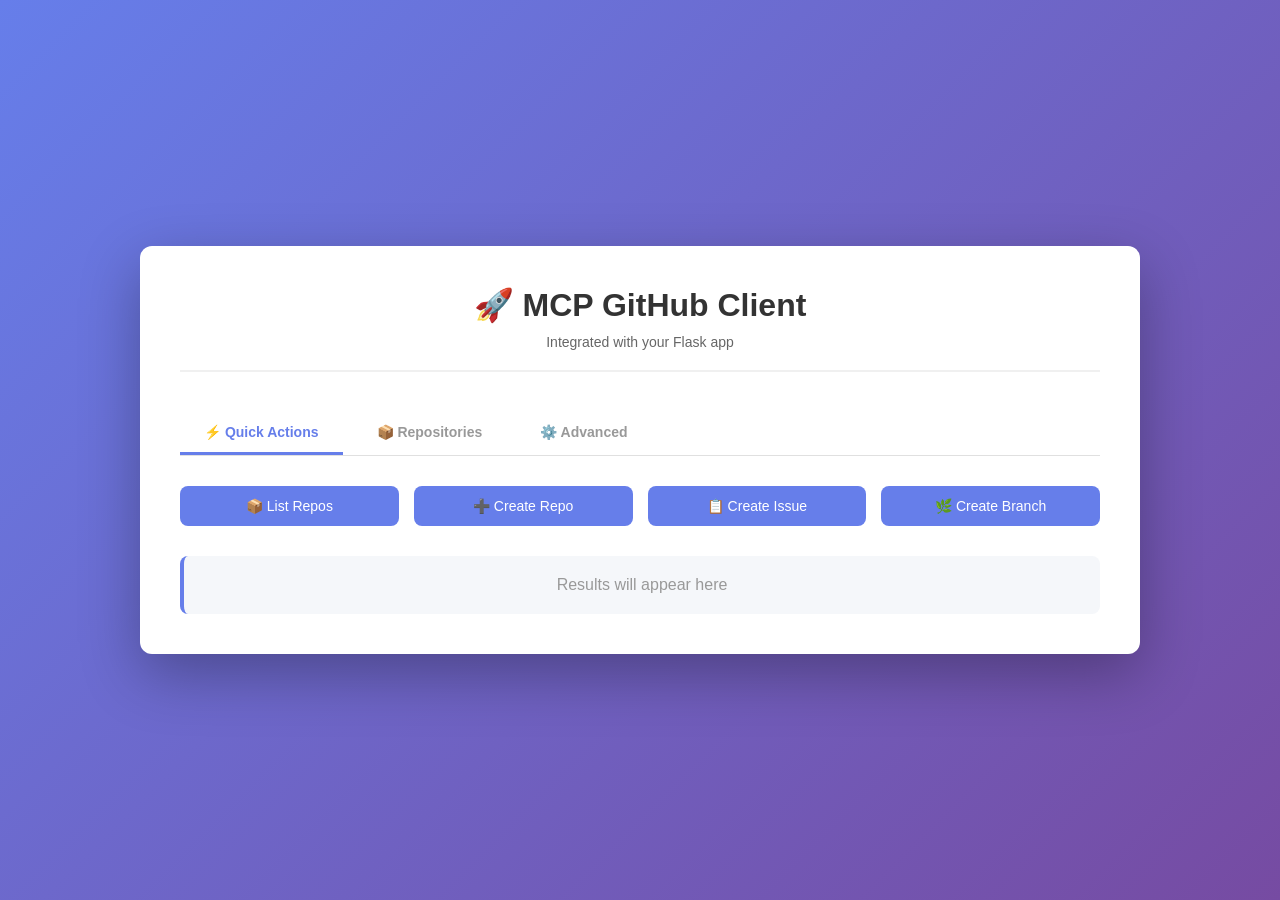
<file: t_n/Transcripts_final/Transcripts/templates/mcp_client.html>
<!DOCTYPE html>
<html>
<head>
    <title>MCP GitHub Client - Integrated</title>
    <style>
        * { margin: 0; padding: 0; box-sizing: border-box; }
        body {
            font-family: -apple-system, BlinkMacSystemFont, 'Segoe UI', Roboto, Oxygen, Ubuntu, Cantarell, sans-serif;
            background: linear-gradient(135deg, #667eea 0%, #764ba2 100%);
            min-height: 100vh;
            display: flex;
            align-items: center;
            justify-content: center;
            padding: 20px;
        }
        
        .container {
            background: white;
            border-radius: 12px;
            box-shadow: 0 20px 60px rgba(0,0,0,0.3);
            max-width: 1000px;
            width: 100%;
            padding: 40px;
        }
        
        .header {
            text-align: center;
            margin-bottom: 40px;
            border-bottom: 2px solid #f0f0f0;
            padding-bottom: 20px;
        }
        
        h1 {
            color: #333;
            font-size: 32px;
            margin-bottom: 10px;
        }
        
        .subtitle {
            color: #666;
            font-size: 14px;
        }
        
        .tabs {
            display: flex;
            gap: 10px;
            margin-bottom: 30px;
            border-bottom: 1px solid #e0e0e0;
        }
        
        .tab-btn {
            background: none;
            border: none;
            padding: 12px 24px;
            cursor: pointer;
            font-size: 14px;
            font-weight: 600;
            color: #999;
            border-bottom: 3px solid transparent;
            transition: all 0.3s ease;
        }
        
        .tab-btn.active {
            color: #667eea;
            border-bottom-color: #667eea;
        }
        
        .tab-btn:hover {
            color: #667eea;
        }
        
        .tab-content {
            display: none;
        }
        
        .tab-content.active {
            display: block;
        }
        
        .tools-grid {
            display: grid;
            grid-template-columns: repeat(auto-fit, minmax(150px, 1fr));
            gap: 15px;
            margin-bottom: 30px;
        }
        
        .tool-btn {
            background: #667eea;
            color: white;
            border: none;
            padding: 12px 20px;
            border-radius: 8px;
            cursor: pointer;
            font-size: 14px;
            font-weight: 500;
            transition: all 0.3s ease;
        }
        
        .tool-btn:hover {
            background: #5568d3;
            transform: translateY(-2px);
            box-shadow: 0 5px 15px rgba(102, 126, 234, 0.4);
        }
        
        .form-group {
            margin-bottom: 15px;
        }
        
        label {
            display: block;
            margin-bottom: 5px;
            color: #333;
            font-weight: 500;
            font-size: 14px;
        }
        
        input, textarea {
            width: 100%;
            padding: 10px;
            border: 1px solid #ddd;
            border-radius: 6px;
            font-size: 14px;
            font-family: inherit;
        }
        
        input:focus, textarea:focus {
            outline: none;
            border-color: #667eea;
            box-shadow: 0 0 0 3px rgba(102, 126, 234, 0.1);
        }
        
        textarea {
            resize: vertical;
            min-height: 80px;
        }
        
        .results {
            background: #f5f7fa;
            border-radius: 8px;
            padding: 20px;
            border-left: 4px solid #667eea;
            max-height: 400px;
            overflow-y: auto;
        }
        
        .result-item {
            background: white;
            padding: 12px;
            margin: 10px 0;
            border-radius: 6px;
            border-left: 3px solid #667eea;
        }
        
        .repo-name {
            font-weight: bold;
            color: #333;
        }
        
        .loading {
            text-align: center;
            color: #667eea;
            font-weight: 500;
            padding: 20px;
        }
        
        .error {
            color: #e74c3c;
            background: #fadbd8;
            padding: 10px;
            border-radius: 6px;
            margin: 10px 0;
            border-left: 4px solid #e74c3c;
        }
        
        .success {
            color: #27ae60;
            background: #d5f4e6;
            padding: 10px;
            border-radius: 6px;
            margin: 10px 0;
            border-left: 4px solid #27ae60;
        }
        
        pre {
            background: #f5f7fa;
            padding: 10px;
            border-radius: 6px;
            overflow-x: auto;
            font-size: 12px;
            margin-top: 10px;
        }
        
        .button-group {
            display: flex;
            gap: 10px;
            margin-top: 20px;
        }
        
        .btn-primary {
            flex: 1;
            background: #667eea;
            color: white;
            border: none;
            padding: 12px 24px;
            border-radius: 8px;
            cursor: pointer;
            font-weight: 600;
            transition: all 0.3s ease;
        }
        
        .btn-primary:hover {
            background: #5568d3;
            box-shadow: 0 5px 15px rgba(102, 126, 234, 0.4);
        }
    </style>
</head>
<body>
    <div class="container">
        <div class="header">
            <h1>🚀 MCP GitHub Client</h1>
            <p class="subtitle">Integrated with your Flask app</p>
        </div>
        
        <div class="tabs">
            <button class="tab-btn active" onclick="switchTab('quick')">⚡ Quick Actions</button>
            <button class="tab-btn" onclick="switchTab('repos')">📦 Repositories</button>
            <button class="tab-btn" onclick="switchTab('advanced')">⚙️ Advanced</button>
        </div>
        
        <!-- Quick Actions Tab -->
        <div id="quick" class="tab-content active">
            <div class="tools-grid">
                <button class="tool-btn" onclick="listRepos()">📦 List Repos</button>
                <button class="tool-btn" onclick="showRepoForm()">➕ Create Repo</button>
                <button class="tool-btn" onclick="showIssueForm()">📋 Create Issue</button>
                <button class="tool-btn" onclick="showBranchForm()">🌿 Create Branch</button>
            </div>
            <div class="results" id="results-quick">
                <p style="color: #999; text-align: center;">Results will appear here</p>
            </div>
        </div>
        
        <!-- Repositories Tab -->
        <div id="repos" class="tab-content">
            <div class="tools-grid">
                <button class="tool-btn" onclick="listRepos()">🔄 Refresh List</button>
                <button class="tool-btn" onclick="showRepoForm()">➕ Create New</button>
            </div>
            <div class="results" id="results-repos">
                <p style="color: #999; text-align: center;">Click "Refresh List" to load repositories</p>
            </div>
        </div>
        
        <!-- Advanced Tab -->
        <div id="advanced" class="tab-content">
            <div style="background: #f5f7fa; padding: 20px; border-radius: 8px; margin-bottom: 20px;">
                <h3 style="margin-bottom: 15px; color: #333;">Push Code to GitHub</h3>
                
                <div class="form-group">
                    <label>Repository Name</label>
                    <input type="text" id="push-repo" placeholder="e.g., my-project">
                </div>
                
                <div class="form-group">
                    <label>File Path</label>
                    <input type="text" id="push-path" placeholder="e.g., src/main.py">
                </div>
                
                <div class="form-group">
                    <label>Content</label>
                    <textarea id="push-content" placeholder="Paste your code here..."></textarea>
                </div>
                
                <div class="form-group">
                    <label>Commit Message</label>
                    <input type="text" id="push-message" placeholder="e.g., Add new feature" value="Update from MCP client">
                </div>
                
                <button class="btn-primary" onclick="pushCode()">📤 Push Code</button>
            </div>
            
            <div class="results" id="results-advanced">
                <p style="color: #999; text-align: center;">Results will appear here</p>
            </div>
        </div>
    </div>

    <script>
        function switchTab(tabName) {
            // Hide all tabs
            const tabs = document.querySelectorAll('.tab-content');
            tabs.forEach(tab => tab.classList.remove('active'));
            
            // Show selected tab
            document.getElementById(tabName).classList.add('active');
            
            // Update button styles
            const buttons = document.querySelectorAll('.tab-btn');
            buttons.forEach(btn => btn.classList.remove('active'));
            event.target.classList.add('active');
        }
        
        function updateResults(content, tab = 'quick') {
            document.getElementById(`results-${tab}`).innerHTML = content;
        }
        
        async function listRepos() {
            updateResults('<p class="loading">📦 Fetching repositories...</p>', 'repos');
            try {
                const response = await fetch('/api/mcp/repos');
                const data = await response.json();
                
                if (data.error) {
                    updateResults(`<div class="error">❌ Error: ${data.error}</div>`, 'repos');
                    return;
                }
                
                let html = '<div class="success">✅ GitHub Repositories:</div>';
                if (data.repositories && data.repositories.length > 0) {
                    data.repositories.forEach(repo => {
                        html += `<div class="result-item">
                            <div class="repo-name">📍 ${repo.name}</div>
                            <small>${repo.description || 'No description'}</small>
                        </div>`;
                    });
                } else {
                    html += '<p style="padding: 10px;">No repositories found</p>';
                }
                updateResults(html, 'repos');
            } catch (error) {
                updateResults(`<div class="error">❌ Error: ${error.message}</div>`, 'repos');
            }
        }
        
        function showRepoForm() {
            const repoName = prompt('Repository name:');
            if (!repoName) return;
            
            const description = prompt('Description (optional):');
            const isPrivate = confirm('Make it private?');
            
            createRepo(repoName, description, isPrivate);
        }
        
        async function createRepo(name, desc, isPrivate) {
            updateResults('<p class="loading">➕ Creating repository...</p>', 'quick');
            try {
                const response = await fetch('/api/mcp/create-repo', {
                    method: 'POST',
                    headers: { 'Content-Type': 'application/json' },
                    body: JSON.stringify({
                        name: name,
                        description: desc || '',
                        private: isPrivate
                    })
                });
                const data = await response.json();
                
                if (data.error) {
                    updateResults(`<div class="error">❌ Error: ${data.error}</div>`, 'quick');
                } else {
                    updateResults(`<div class="success">✅ Repository created: ${name}</div><pre>${JSON.stringify(data, null, 2)}</pre>`, 'quick');
                }
            } catch (error) {
                updateResults(`<div class="error">❌ Error: ${error.message}</div>`, 'quick');
            }
        }
        
        function showIssueForm() {
            const repo = prompt('Repository name:');
            if (!repo) return;
            
            const title = prompt('Issue title:');
            if (!title) return;
            
            const body = prompt('Description (optional):');
            
            createIssue(repo, title, body);
        }
        
        async function createIssue(repo, title, body) {
            updateResults('<p class="loading">📋 Creating issue...</p>', 'quick');
            try {
                const response = await fetch('/api/mcp/create-issue', {
                    method: 'POST',
                    headers: { 'Content-Type': 'application/json' },
                    body: JSON.stringify({
                        repo: repo,
                        title: title,
                        body: body || ''
                    })
                });
                const data = await response.json();
                
                if (data.error) {
                    updateResults(`<div class="error">❌ Error: ${data.error}</div>`, 'quick');
                } else {
                    updateResults(`<div class="success">✅ Issue created in ${repo}</div>`, 'quick');
                }
            } catch (error) {
                updateResults(`<div class="error">❌ Error: ${error.message}</div>`, 'quick');
            }
        }
        
        function showBranchForm() {
            const repo = prompt('Repository name:');
            if (!repo) return;
            
            const branch = prompt('Branch name:');
            if (!branch) return;
            
            createBranch(repo, branch);
        }
        
        async function createBranch(repo, branch) {
            updateResults('<p class="loading">🌿 Creating branch...</p>', 'quick');
            try {
                const response = await fetch('/api/mcp/create-branch', {
                    method: 'POST',
                    headers: { 'Content-Type': 'application/json' },
                    body: JSON.stringify({
                        repo: repo,
                        branch: branch
                    })
                });
                const data = await response.json();
                
                if (data.error) {
                    updateResults(`<div class="error">❌ Error: ${data.error}</div>`, 'quick');
                } else {
                    updateResults(`<div class="success">✅ Branch created: ${branch}</div>`, 'quick');
                }
            } catch (error) {
                updateResults(`<div class="error">❌ Error: ${error.message}</div>`, 'quick');
            }
        }
        
        async function pushCode() {
            const repo = document.getElementById('push-repo').value;
            const path = document.getElementById('push-path').value;
            const content = document.getElementById('push-content').value;
            const message = document.getElementById('push-message').value;
            
            if (!repo || !path || !content) {
                alert('Please fill in all required fields');
                return;
            }
            
            updateResults('<p class="loading">📤 Pushing code...</p>', 'advanced');
            try {
                const response = await fetch('/api/mcp/push-code', {
                    method: 'POST',
                    headers: { 'Content-Type': 'application/json' },
                    body: JSON.stringify({
                        repo: repo,
                        path: path,
                        content: content,
                        message: message
                    })
                });
                const data = await response.json();
                
                if (data.error) {
                    updateResults(`<div class="error">❌ Error: ${data.error}</div>`, 'advanced');
                } else {
                    updateResults(`<div class="success">✅ Code pushed successfully</div>`, 'advanced');
                }
            } catch (error) {
                updateResults(`<div class="error">❌ Error: ${error.message}</div>`, 'advanced');
            }
        }
    </script>
</body>
</html>
</file>
